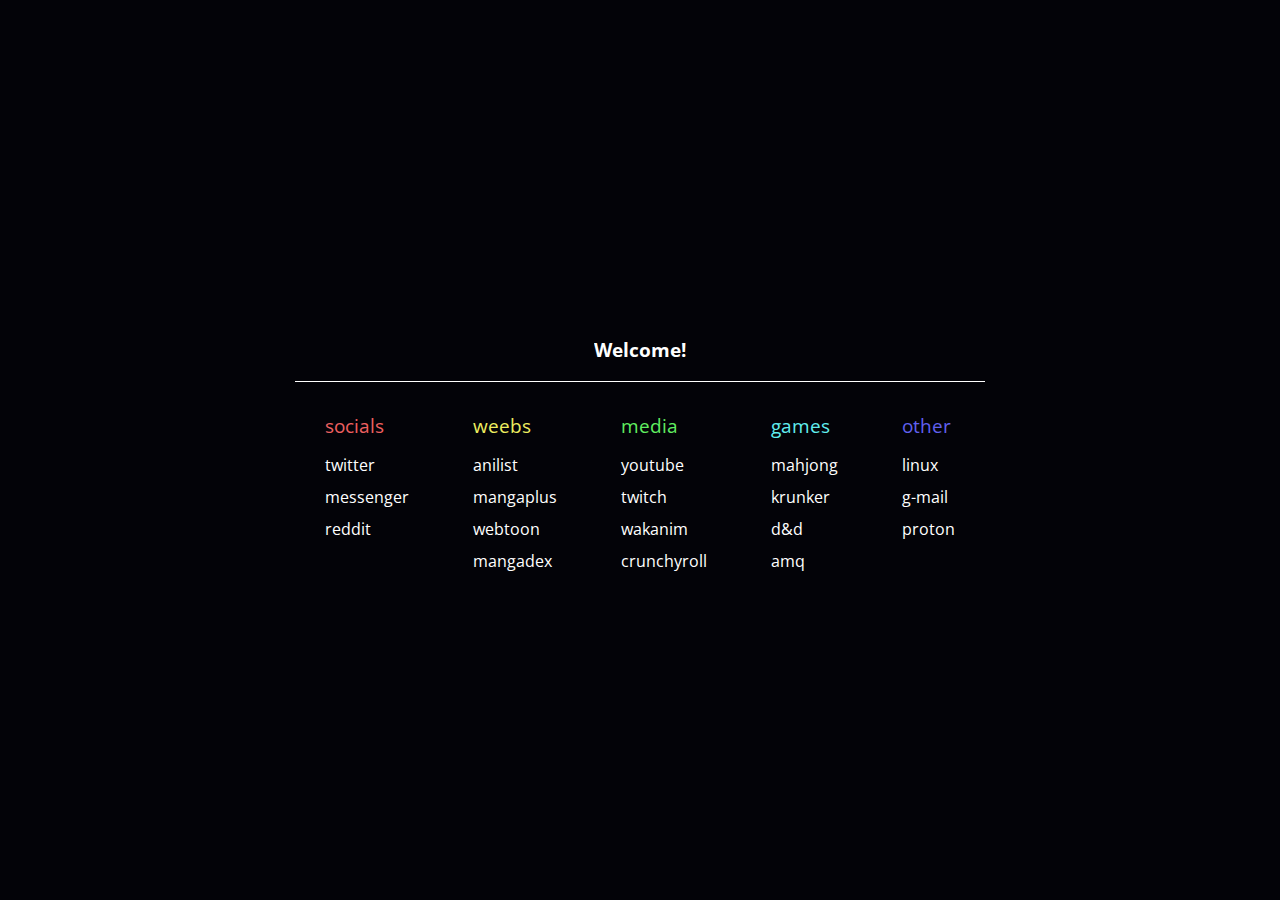
<file: index.html>
<!DOCTYPE html>
<html>
<head>
  <title>My Starpage</title>
  <link rel="preconnect" href="https://fonts.gstatic.com">
  <link href="https://fonts.googleapis.com/css2?family=Open+Sans&display=swap" rel="stylesheet">
  <style>
    body{
      background-color: #030308;
      margin:0;
      padding:0;
      font-family:'Open sans', 'Roboto', sans-serif;
    }

    #container {
      width:fit-content;
      margin: auto;
      display: flex;
      flex-direction:column;
      align-items:center;
      justify-content:center;
      height:100vh;
    }

    #welcome {
      overflow:auto;
      color:white;
      text-decoration: none;
      margin-left: auto;
      margin-right: auto;
    }

    #content {
      overflow: auto;
      color:white;
      text-decoration: none;
      border-top:1px white solid;
      font-family:'Open sans', 'Roboto', sans-serif;
      padding-top:30px;
      width:max-content;
      height:max-content;
    }

    .link-category {
      margin-left:30px;
      margin-right:30px;
      display:inline-block;
      top:0px;
      font-family:'Open sans', 'Roboto', sans-serif;
      vertical-align: top
    }
    .category-title {
      font-size:120%;
      margin-bottom:15px;
    }
    .link {
      display:block;
      text-decoration: none;
      color:white;
      font-family:'Open sans', 'Roboto', sans-serif;
      margin-bottom:10px;
      font-size:100%;
    }
  </style>
</head>
<body>
<div id="container">
  <div id="welcome"><h3>Welcome!</h3></div>
  <div id="content">
    <div class="link-category">
      <div class="category-title" style="color:#ee6060">
        socials
      </div>
      <a href="http://www.twitter.com" class="link">twitter</a>
      <a href="http://www.messenger.com" class="link">messenger</a>
      <a href="http://www.reddit.com" class="link">reddit</a>
    </div>
    <div class="link-category">
      <div class="category-title" style="color:#eeee60">
        weebs
      </div>
      <a href="http://www.anilist.co" class="link">anilist</a>
      <a href="http://mangaplus.shueisha.co.jp/" class="link">mangaplus</a>
      <a href="http://www.webtoons.com/en/" class="link">webtoon</a>
      <a href="http://www.mangadex.org" class="link">mangadex</a>
    </div>
    <div class="link-category">
      <div class="category-title" style="color:#60ee60">
        media
      </div>
      <div class="link">
        <a href="http://www.youtube.com" class="link">youtube</a>
        <a href="https://www.twitch.tv/directory/following" class="link">twitch</a>
        <a href="http://www.wakanim.tv" class="link">wakanim</a>
        <a href="https://www.crunchyroll.com" class="link">crunchyroll</a>
      </div>
    </div>
    <div class="link-category">
      <div class="category-title" style="color:#60eeee">
        games
      </div>
      <div class="link">
        <a href="https://mahjongsoul.yo-star.com" class="link">mahjong</a>
        <a href="https://www.krunker.io" class="link">krunker</a>
        <a href="https://5e.tools" class="link">d&d</a>
        <a href="https://animemusicquiz.com" class="link">amq</a>
      </div>
    </div>
    <div class="link-category">
      <div class="category-title" style="color:#6060ee">
        other
      </div>
      <div class="link">
        <a href="http://www.reddit.com/r/linux" class="link">linux</a>
        <a href="https://www.gmail.com" class="link">g-mail</a>
        <a href="https://proton.me" class="link">proton</a>
      </div>
    </div>
  </div>
</div>
</body>
</html>
</file>
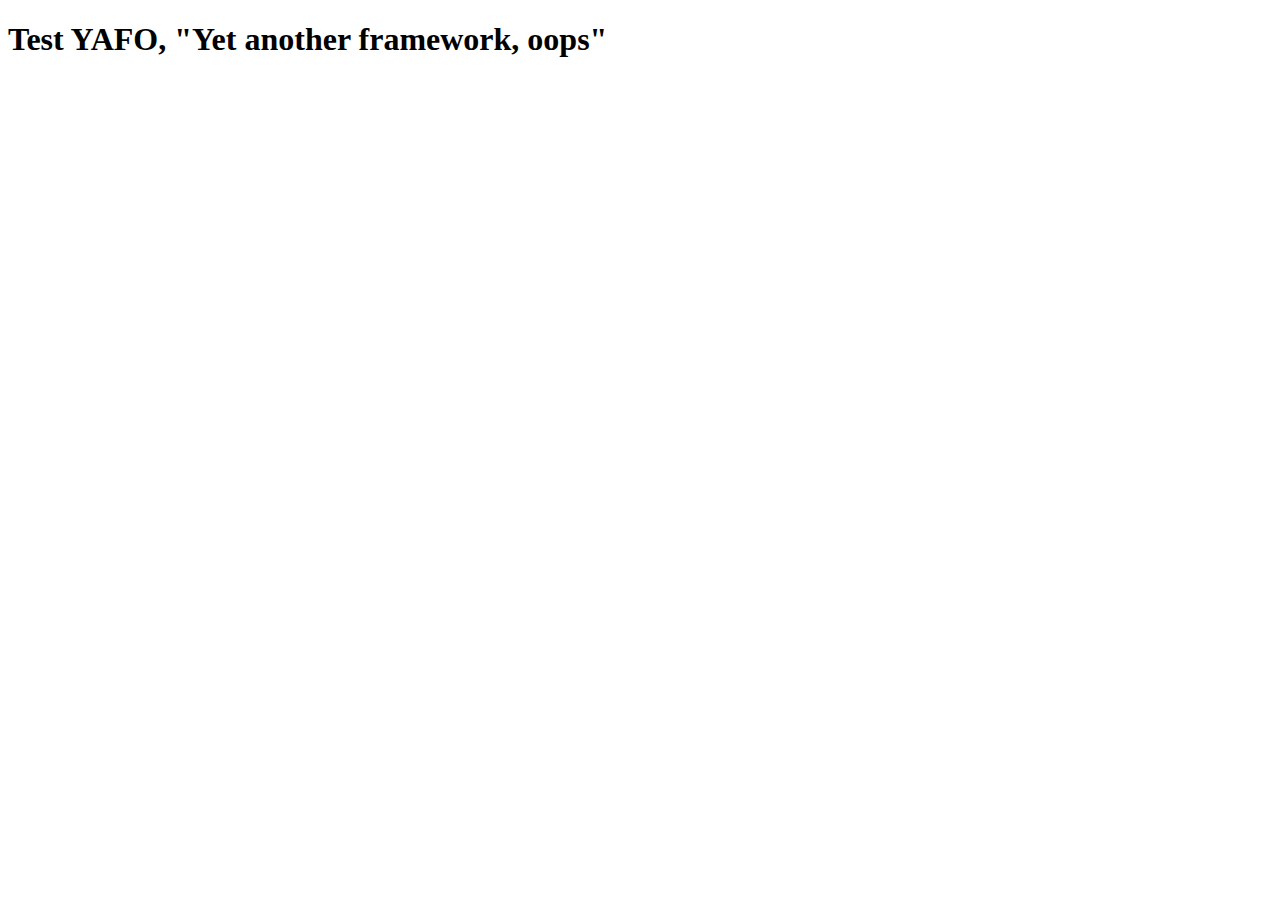
<file: yafo/index.html>
<!DOCTYPE html>
<html>
    <head>
        <title>Yafo</title>
        <script type="module" src="js/yafo.js"></script>
    </head>
    <body>
         <h1>Test YAFO, "Yet another framework, oops"</h1>
    </body>
</html>
</file>
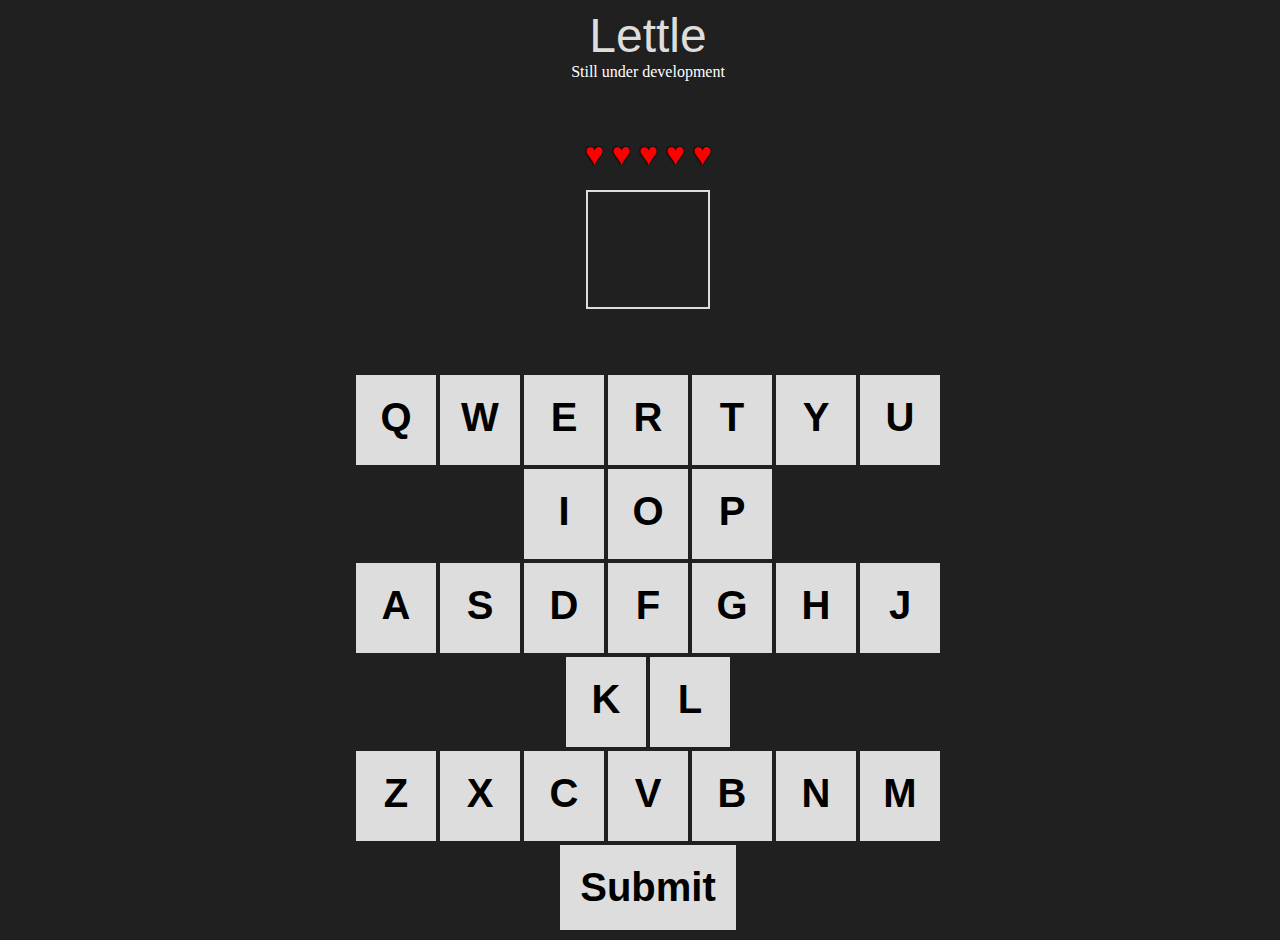
<file: lettle.html>
<!DOCTYPE html>
<html>
    <head>

        <script>
            let letters = [
                "Q","W","E","R","T","Y","U","I","O","P","A","S","D","F","G","H","J","K","L","Z","X","C","V","B","N","M"
            ];
            const todaysLetter = getLetter();
            let selectedAnswer;
            let notCompleted = true;
            let lifeArray = [1,1,1,1,1];


            function* myRandom(seed) {
                let value = seed;

                while(true) {
                    value = value * 16807 % 1386383
                    yield value / 1386383;
                }

            };

            function calculateLetter(daysSinceStart){
                let rand = myRandom(daysSinceStart);
                let letterValue = Math.floor(rand.next().value * 26);
	            return letterValue;
            }

            function daysSinceStart(){
                const startDate = new Date(2022, 0, 0);
                const today = new Date();
                const oneDay = 24 * 60 * 60 * 1000

                let diff = Math.abs(startDate - today);
                return Math.floor(diff / oneDay);
            }

            function getLetter(){
                let days = daysSinceStart();
                let letterVal = calculateLetter(days);
                let letter = String.fromCharCode(65 + letterVal);
                return letter;
            }

            function createLives(){
                const lives = document.getElementById("lives");
                let livesElements = "";
                lifeArray.forEach(life => {
                    if(life == 1){
                        livesElements += "<div class='heart red'>&hearts;</div>"
                    }else{
                        livesElements += "<div class='heart black'>&hearts;</div>"
                    }
                });
                lives.innerHTML = livesElements;
            }

            function createInputs(){
                const inputs = document.getElementById("inputs");
                inputs.innerHTML += "<div>";
                let letterBox;
                let splitters = [10,9,0]
                let checkIndex = 0;
                let letterNumber = 0;
                letters.forEach(letter => {
                    letterBox = "<div class='input-letter' onclick='inputClick(this)'>" + letter + "</div>"
                    letterNumber += 1;
                    inputs.innerHTML += letterBox;
                    if(letterNumber == splitters[checkIndex]){
                        inputs.innerHTML += "</div><div>";
                        letterNumber = 0;
                        checkIndex += 1;
                    }
                });
                inputs.innerHTML += "</div>";

                //setLetter();
            }

            function createElements(){
              createInputs();
              createLives();
            }

            function inputClick(event){
                if(notCompleted == true){
                  let letter = event.innerHTML;
                  document.getElementById("letterbox").innerHTML = letter;
                  selectedAnswer = letter;
                }
            }

            function submitAnswer(){
                if(notCompleted == true){
                  let letterbox = document.getElementById("letterbox");

                  if(selectedAnswer == todaysLetter){
                    notCompleted = false;
                    letterbox.style["background-color"] = "#40DD40";
                  }else{
                    letterbox.style["background-color"] = "#AA8020";
                    lifeArray.shift();
                    lifeArray.push(0);
                    let heart = lifeArray.find(life => life == 1);
                    if(!heart){
                      notCompleted = false;
                      letterbox.style["background-color"] = "#EE2020";
                    }
                    createLives();
                  }
                }
            }
        </script>

        <style>
            body {
                background-color: #202020;
            }
            #container {
                width:50vw;
                padding-left: 25vw;
                display:block;
                text-align: center;
            }

            #header{
                font-family: -apple-system, BlinkMacSystemFont, 'Segoe UI', Roboto, Oxygen, Ubuntu, Cantarell, 'Open Sans', 'Helvetica Neue', sans-serif;
                font-weight: 400;
                font-size: 300%;
                color : #DDDDDD;
            }

            #letterbox-container {
              display:block;
              text-align: center;
              padding-top:2%;
              padding-bottom:10%;
              vertical-align: middle;
            }

            #letterbox {
                position:relative;
                display:inline-block;
                width:100px;
                height:100px;
                padding:10px;
                padding-top:5px;
                font-family: -apple-system, BlinkMacSystemFont, 'Segoe UI', Roboto, Oxygen, Ubuntu, Cantarell, 'Open Sans', 'Helvetica Neue', sans-serif;
                font-weight: bolder;
                font-size: 500%;
                border:2px solid #DDDDDD;
                color:#DDDDDD;
                text-align: center;
                vertical-align: middle;
            }

            #inputs{
                text-align: center;
                vertical-align: middle;
                display:block;
            }

            .input-letter {
                position: relative;
                display:inline-block;
                width:40px;
                height:50px;
                background-color: #DDDDDD;
                padding:20px;
                margin:2px;
                font-family: -apple-system, BlinkMacSystemFont, 'Segoe UI', Roboto, Oxygen, Ubuntu, Cantarell, 'Open Sans', 'Helvetica Neue', sans-serif;
                font-weight: bolder;
                font-size: 250%;
                text-align: center;
                vertical-align: middle;
            }

            .input-letter:hover {
                background-color: #DDDDAA;
            }

            #lives {
              padding-top:8%;
            }

            .heart {
              position: relative;
              display:inline-block;
              font-size: 200%;
              padding: 4px;
              text-shadow: -1px -1px 0 #111, 1px -1px 0 #111, -1px 1px 0 #111, 1px 1px 0 #111;
            }

            .red{
              color:red;
            }

            .black {
              color:black;
            }

            #submit {
              position: relative;
              display:inline-block;
              background-color: #DDDDDD;
              padding:20px;
              margin:2px;
              font-family: -apple-system, BlinkMacSystemFont, 'Segoe UI', Roboto, Oxygen, Ubuntu, Cantarell, 'Open Sans', 'Helvetica Neue', sans-serif;
              font-weight: bolder;
              font-size: 250%;
            }

            #submit:hover {
              background-color: #DDDDAA;
            }
        </style>
    </head>

    <body onload="createElements()">
        <div id="container">
            <div id="header">
                <div style="text-align: center;">Lettle</div>
            </div>
            <div style="color:white;">Still under development</div>
            <div id="lives">
            </div>
            <div id="letterbox-container">
                <div id="letterbox"></div>
            </div>
            <div id="inputs">

            </div>
            <div id="submit" onclick="submitAnswer()">Submit</div>
        </div>
    </body>
</html>
</file>
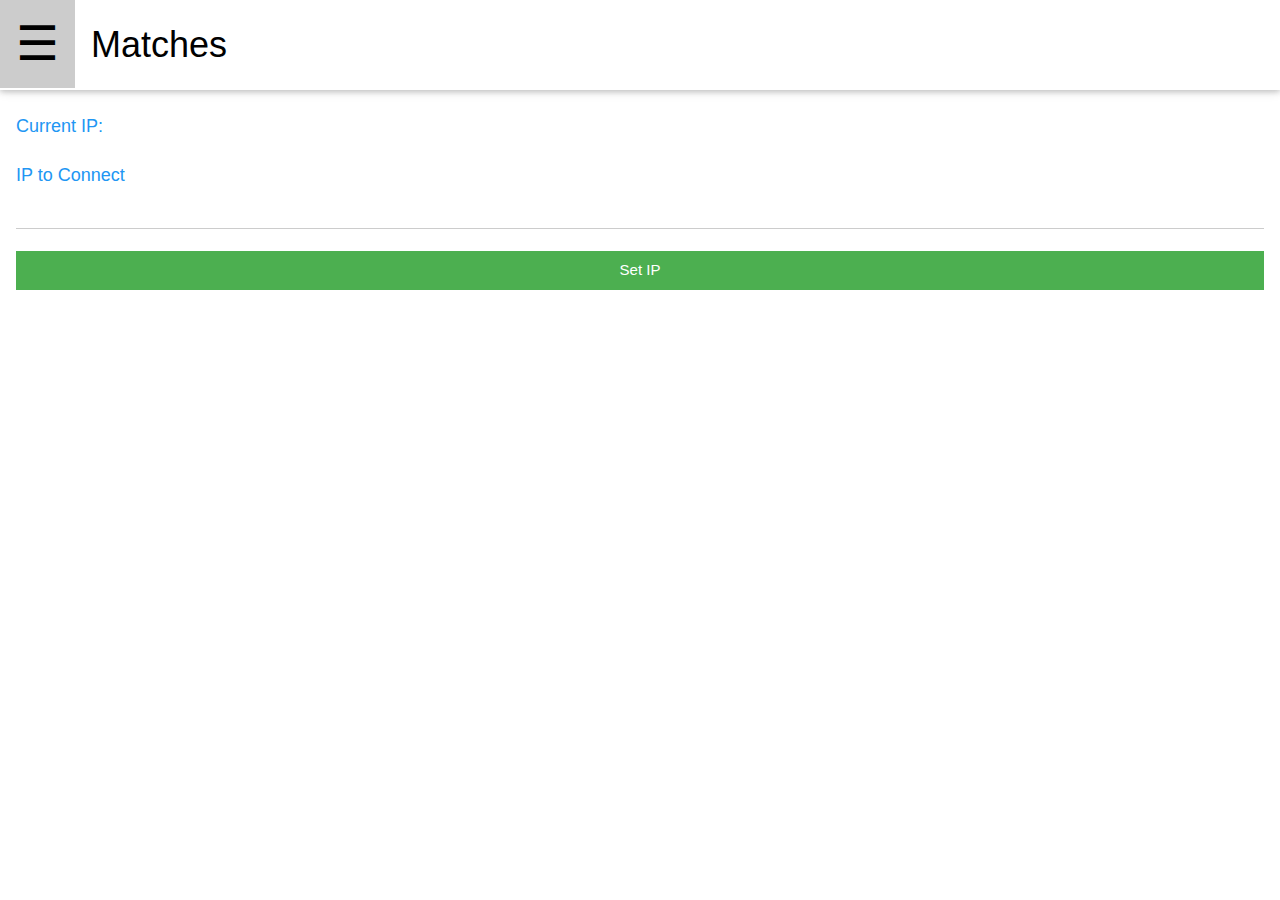
<file: streamtool.html>
<!DOCTYPE html>

<head>

    <head>
        <meta name="viewport" content="width=device-width, initial-scale=1">
        <link rel="stylesheet" href="https://www.w3schools.com/w3css/4/w3.css">
        <link rel="stylesheet" href="https://www.w3schools.com/lib/w3-theme-red.css">
    </head>

<body>
    <nav class="w3-sidebar w3-bar-block w3-card" style="width:100%" id="mySidebar">
        <div class="w3-bar-item w3-button w3-hover-theme w3-theme" onclick="closeSidebar()">
            <div class="w3-xxlarge w3-right">&#9776;</div>
        </div>
        <a class="w3-bar-item w3-button w3-large w3-center" href="#" onclick="openMatches()">MATCHES</a>
        <a class="w3-bar-item w3-button w3-large w3-theme-l4 w3-center" href="#" onclick="openScores()">SCORES</a>
        <a class="w3-bar-item w3-button w3-large w3-center" href="#" onclick="openSettings()">CONFIG</a>
    </nav>

    <header class="w3-bar w3-card w3-theme">
        <button class="w3-bar-item w3-button w3-xxxlarge w3-hover-theme" onclick="openSidebar()">&#9776;</button>
        <h1 class="w3-bar-item"><span id="currentView">Matches</span></h1>
    </header>
    <div id="matches-view" style="display:none;">
        <div id="matches">
            <div class="w3-center w3-bar w3-theme-l5">
                <ul class="w3-ul" id="matches-list">
                    No matches to display
                </ul>
            </div>
            <button id="get-matches" class="w3-btn w3-theme-d5 w3-bar w3-large" onclick="getMatches()">
                Get Matches
            </button>
        </div>
        <div id="selected-match" class="w3-container" style="display:none;">
            <br>
            <label class="w3-text-blue w3-large">Round</label>
            <input type="text" id="selected-round" class="w3-input" disabled>
            <br>
            <label class="w3-text-blue w3-large">Player 1</label>
            <input type="text" id="selected-player1" class="w3-input" disabled>
            <br>
            <label class="w3-text-blue w3-large">Player 2</label>
            <input type="text" id="selected-player2" class="w3-input" disabled>
            <br>
            <button class="w3-bar w3-btn w3-xlarge w3-green" onclick="openSelected()">Open Scores</button>
            <button class="w3-bar w3-btn w3-xlarge w3-theme-d4" onclick="openMatches()">Back</button>
        </div>
    </div>
    <div id="scores" class="w3-container" style="display:none;">
    </div>
    <div id="settings" class="w3-container">
        <br>
        <label class="w3-text-blue w3-large">Current IP:</label><label class="w3-large"><span id="currentIP" class="w3-margin-left"></span></label>
        <br>
        <br>
        <label class="w3-text-blue w3-large">IP to Connect</label>
        <input type="text" id="ip-connect" class="w3-input">
        <br>
        <button class="w3-btn w3-green w3-bar" onclick="setIp()">Set IP</button>
    </div>
    <script>
        let selectedMatch;
        let matches;
        let ipToConnect;

        function setIp(){
            ipToConnect = document.getElementById("ip-connect").value;
            document.getElementById("currentIP").innerText = ipToConnect;
            ipToConnect = ipToConnect != "" ? ipToConnect : null;
            console.log(ipToConnect);
        }

        closeSidebar();
        function openSidebar() {
            document.getElementById("mySidebar").style.display = "block";
        }

        function closeSidebar() {
            document.getElementById("mySidebar").style.display = "none";
        }

        function openMatches() {
            document.getElementById("scores").style.display = "none";
            document.getElementById("settings").style.display = "none";
            document.getElementById("selected-match").style.display = "none";
            document.getElementById("matches").style.display = "block";
            document.getElementById("matches-view").style.display = "block";
            document.getElementById("currentView").innerText = "Matches";
            closeSidebar();
        }

        function openSelected(){
            openScores();

        }

        function openScores() {
            document.getElementById("scores").style.display = "block";
            document.getElementById("settings").style.display = "none";
            document.getElementById("selected-match").style.display = "none";
            document.getElementById("matches").style.display = "none";
            document.getElementById("matches-view").style.display = "none";
            document.getElementById("currentView").innerText = "Scores";
            closeSidebar();
        }

        function openSettings() {
            document.getElementById("scores").style.display = "none";
            document.getElementById("settings").style.display = "block";
            document.getElementById("selected-match").style.display = "none";
            document.getElementById("matches").style.display = "none";
            document.getElementById("matches-view").style.display = "none";
            document.getElementById("currentView").innerText = "Config";
            closeSidebar();
        }

        async function getMatches(){
            let list = document.getElementById("matches-list");
            if(ipToConnect === null || ipToConnect === undefined || ipToConnect === ""){
                list.innerText = "Set IP first in Config!";
                return;
            };
            list.innerText = "Connecting!"
            let object = await fetch("https://" + ipToConnect + "/get-matches", {"Access-Control-Allow-Origin": "*"});
            list.innerText = "Found Matches! Parsing..."
            let myText = await object.text();
            matches = JSON.parse(myText);
            parseMatchesList();
        }

        function parseMatchesList(){
            let matchesList = document.getElementById("matches-list");
            if(matches.length == 0) {
                matchesList.innerText = "No matches to display";
                return;
            }
            matchesList.innerText = "";
            for(let i = 0; i<matches.length;i++){
                let element = matches[i];
                let li = document.createElement("li");
                let div = document.createElement("div");
                let divRound = document.createElement("div");
                divRound.innerText = element.round_name;
                div.appendChild(divRound);
                let divPlayers = document.createElement("div");
                divPlayers.innerText = element.p1_name + " vs " + element.p2_name;
                div.appendChild(divPlayers)
                div.id = "match-"+i;
                div.classList.add("match")
                li.appendChild(div)
                matchesList.appendChild(li);
            };
            let matchDivs = document.getElementsByClassName("match");
            for(let i = 0; i<matchDivs.length;i++){
                let element = matchDivs[i];
                element.addEventListener("click", (event) => {
                    let matchId = event.target.parentNode.id.split("-")[1];
                    let matchIdParsed = parseInt(matchId);
                    if(isNaN(matchIdParsed)) return null;
                    selectedMatch = matches[matchIdParsed];
                    document.getElementById("selected-round").value = selectedMatch.round_name;
                    document.getElementById("selected-player1").value = selectedMatch.p1_name;
                    document.getElementById("selected-player2").value = selectedMatch.p2_name;
                    document.getElementById("selected-match").style.display = "block";
                    document.getElementById("matches").style.display = "none";
                });
            }
        }
    </script>
</body>
</head>
</file>
